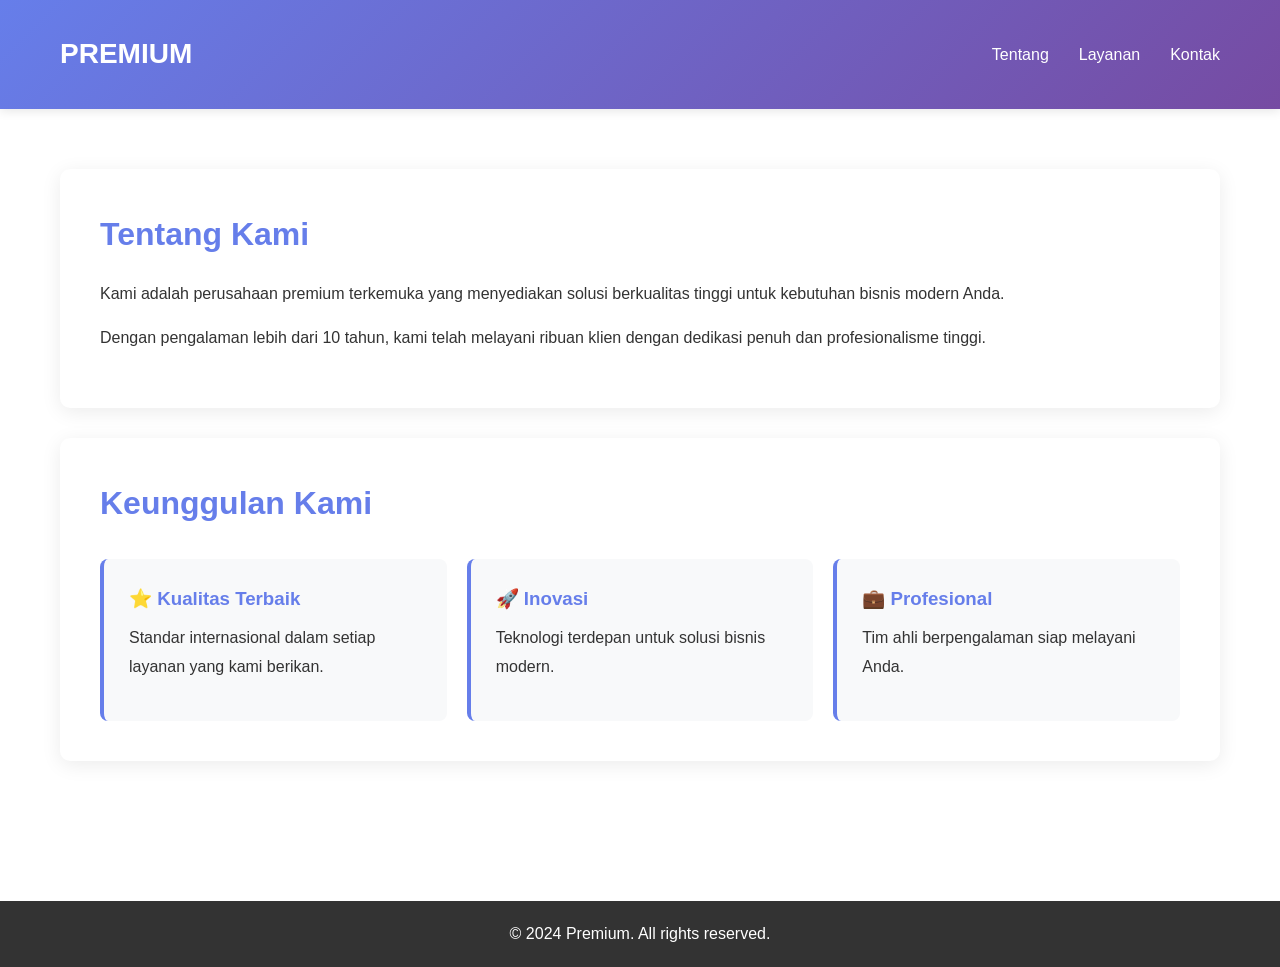
<file: about.html>
<!DOCTYPE html>
<html lang="id">
<head>
    <meta charset="UTF-8">
    <meta name="viewport" content="width=device-width, initial-scale=1.0">
    <title>Premium - About Us</title>
    <style>
        * {
            margin: 0;
            padding: 0;
            box-sizing: border-box;
        }
        
        body {
            font-family: 'Segoe UI', Tahoma, Geneva, Verdana, sans-serif;
            line-height: 1.6;
            color: #333;
        }
        
        header {
            background: linear-gradient(135deg, #667eea 0%, #764ba2 100%);
            color: white;
            padding: 2rem 0;
            box-shadow: 0 2px 10px rgba(0,0,0,0.1);
        }
        
        nav {
            max-width: 1200px;
            margin: 0 auto;
            display: flex;
            justify-content: space-between;
            align-items: center;
            padding: 0 20px;
        }
        
        nav h1 {
            font-size: 28px;
        }
        
        nav ul {
            list-style: none;
            display: flex;
            gap: 30px;
        }
        
        nav a {
            color: white;
            text-decoration: none;
            font-weight: 500;
        }
        
        nav a:hover {
            opacity: 0.8;
        }
        
        .container {
            max-width: 1200px;
            margin: 0 auto;
            padding: 60px 20px;
        }
        
        h2 {
            font-size: 32px;
            margin-bottom: 20px;
            color: #667eea;
        }
        
        .about-section {
            background: white;
            padding: 40px;
            border-radius: 10px;
            box-shadow: 0 4px 20px rgba(0,0,0,0.08);
            margin-bottom: 30px;
        }
        
        .about-section p {
            font-size: 16px;
            margin-bottom: 15px;
            line-height: 1.8;
        }
        
        .features {
            display: grid;
            grid-template-columns: repeat(auto-fit, minmax(250px, 1fr));
            gap: 20px;
            margin-top: 30px;
        }
        
        .feature-card {
            background: #f8f9fa;
            padding: 25px;
            border-radius: 8px;
            border-left: 4px solid #667eea;
        }
        
        .feature-card h3 {
            color: #667eea;
            margin-bottom: 10px;
        }
        
        footer {
            background: #333;
            color: white;
            text-align: center;
            padding: 20px;
            margin-top: 50px;
        }
    </style>
</head>
<body>
    <header>
        <nav>
            <h1>PREMIUM</h1>
            <ul>
                <li><a href="#about">Tentang</a></li>
                <li><a href="#services">Layanan</a></li>
                <li><a href="#contact">Kontak</a></li>
            </ul>
        </nav>
    </header>
    
    <div class="container">
        <section id="about" class="about-section">
            <h2>Tentang Kami</h2>
            <p>Kami adalah perusahaan premium terkemuka yang menyediakan solusi berkualitas tinggi untuk kebutuhan bisnis modern Anda.</p>
            <p>Dengan pengalaman lebih dari 10 tahun, kami telah melayani ribuan klien dengan dedikasi penuh dan profesionalisme tinggi.</p>
        </section>
        
        <section class="about-section">
            <h2>Keunggulan Kami</h2>
            <div class="features">
                <div class="feature-card">
                    <h3>⭐ Kualitas Terbaik</h3>
                    <p>Standar internasional dalam setiap layanan yang kami berikan.</p>
                </div>
                <div class="feature-card">
                    <h3>🚀 Inovasi</h3>
                    <p>Teknologi terdepan untuk solusi bisnis modern.</p>
                </div>
                <div class="feature-card">
                    <h3>💼 Profesional</h3>
                    <p>Tim ahli berpengalaman siap melayani Anda.</p>
                </div>
            </div>
        </section>
    </div>
    
    <footer>
        <p>&copy; 2024 Premium. All rights reserved.</p>
    </footer>
</body>
</html>
</file>
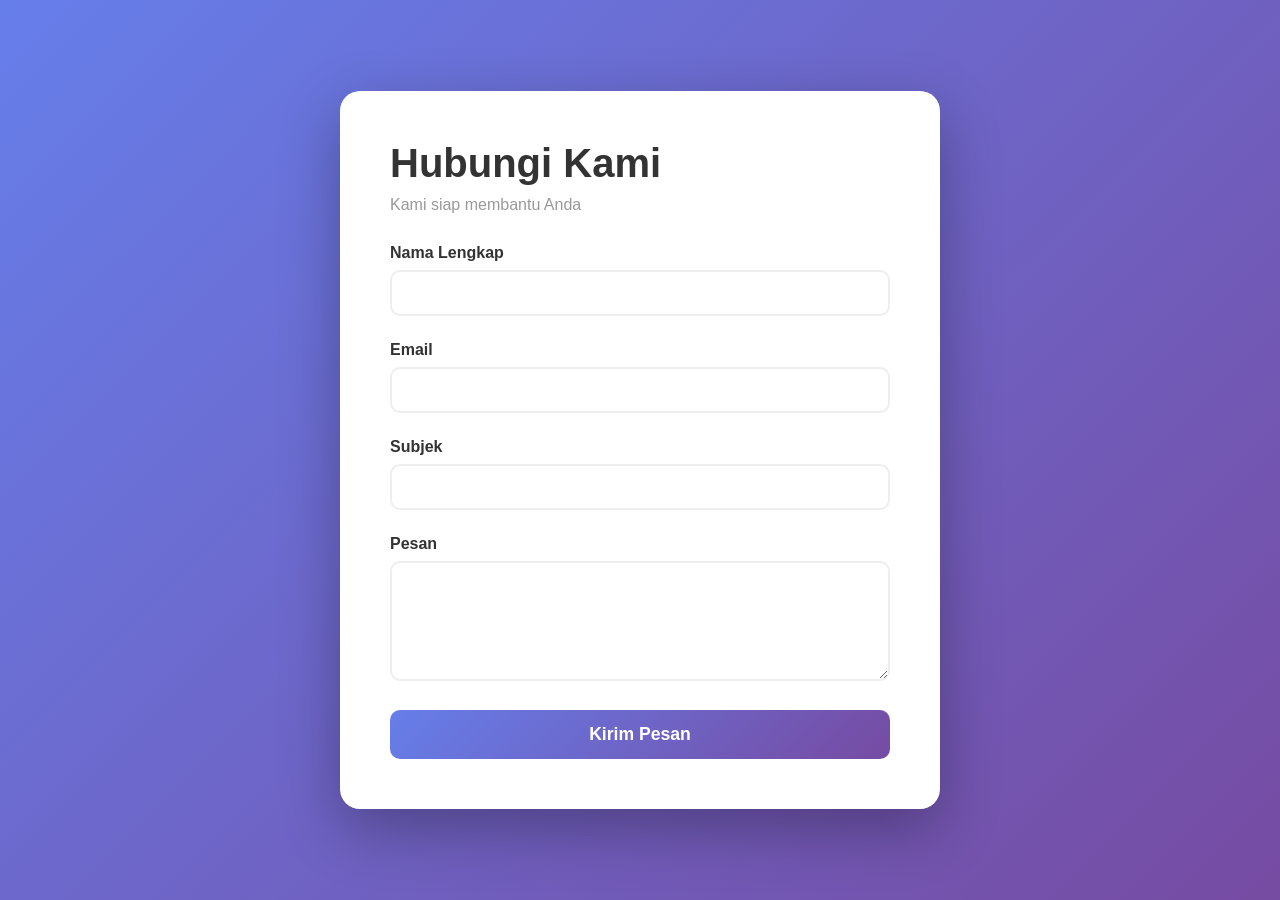
<file: contact.html>
<!DOCTYPE html>
<html lang="id">
<head>
    <meta charset="UTF-8">
    <meta name="viewport" content="width=device-width, initial-scale=1.0">
    <title>Contact - Modern Website</title>
    <style>
        * {
            margin: 0;
            padding: 0;
            box-sizing: border-box;
        }
        
        body {
            font-family: 'Segoe UI', Tahoma, Geneva, Verdana, sans-serif;
            background: linear-gradient(135deg, #667eea 0%, #764ba2 100%);
            min-height: 100vh;
            display: flex;
            justify-content: center;
            align-items: center;
            padding: 20px;
        }
        
        .container {
            background: white;
            border-radius: 20px;
            box-shadow: 0 20px 60px rgba(0, 0, 0, 0.3);
            max-width: 600px;
            width: 100%;
            padding: 50px;
            animation: slideUp 0.6s ease-out;
        }
        
        @keyframes slideUp {
            from {
                opacity: 0;
                transform: translateY(30px);
            }
            to {
                opacity: 1;
                transform: translateY(0);
            }
        }
        
        h1 {
            color: #333;
            margin-bottom: 10px;
            font-size: 2.5em;
        }
        
        .subtitle {
            color: #999;
            margin-bottom: 30px;
        }
        
        .form-group {
            margin-bottom: 25px;
        }
        
        label {
            display: block;
            color: #333;
            font-weight: 600;
            margin-bottom: 8px;
        }
        
        input, textarea {
            width: 100%;
            padding: 12px 15px;
            border: 2px solid #eee;
            border-radius: 10px;
            font-family: inherit;
            font-size: 1em;
            transition: all 0.3s;
        }
        
        input:focus, textarea:focus {
            outline: none;
            border-color: #667eea;
            box-shadow: 0 0 0 3px rgba(102, 126, 234, 0.1);
        }
        
        textarea {
            resize: vertical;
            min-height: 120px;
        }
        
        button {
            width: 100%;
            padding: 14px;
            background: linear-gradient(135deg, #667eea 0%, #764ba2 100%);
            color: white;
            border: none;
            border-radius: 10px;
            font-size: 1.1em;
            font-weight: 600;
            cursor: pointer;
            transition: all 0.3s;
        }
        
        button:hover {
            transform: translateY(-2px);
            box-shadow: 0 10px 25px rgba(102, 126, 234, 0.4);
        }
        
        button:active {
            transform: translateY(0);
        }
    </style>
</head>
<body>
    <div class="container">
        <h1>Hubungi Kami</h1>
        <p class="subtitle">Kami siap membantu Anda</p>
        
        <form>
            <div class="form-group">
                <label for="nama">Nama Lengkap</label>
                <input type="text" id="nama" name="nama" required>
            </div>
            
            <div class="form-group">
                <label for="email">Email</label>
                <input type="email" id="email" name="email" required>
            </div>
            
            <div class="form-group">
                <label for="subjek">Subjek</label>
                <input type="text" id="subjek" name="subjek" required>
            </div>
            
            <div class="form-group">
                <label for="pesan">Pesan</label>
                <textarea id="pesan" name="pesan" required></textarea>
            </div>
            
            <button type="submit">Kirim Pesan</button>
        </form>
    </div>
</body>
</html>
</file>
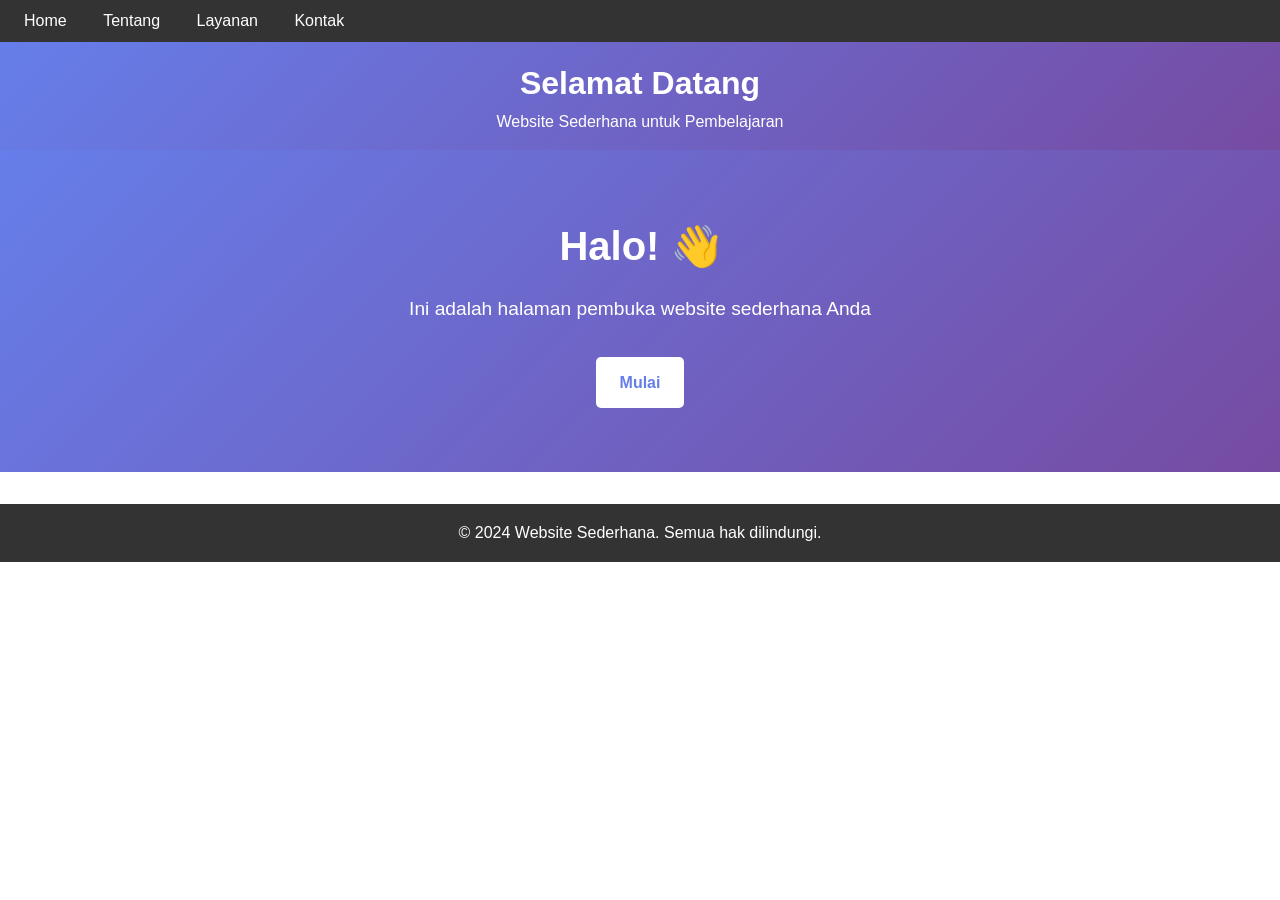
<file: home.html>
<!DOCTYPE html>
<html lang="id">
<head>
    <meta charset="UTF-8">
    <meta name="viewport" content="width=device-width, initial-scale=1.0">
    <title>Home - Selamat Datang</title>
    <style>
        * {
            margin: 0;
            padding: 0;
            box-sizing: border-box;
        }
        
        body {
            font-family: Arial, sans-serif;
            line-height: 1.6;
            color: #333;
        }
        
        header {
            background: linear-gradient(135deg, #667eea 0%, #764ba2 100%);
            color: white;
            padding: 1rem 0;
            text-align: center;
        }
        
        nav {
            background-color: #333;
            padding: 0.5rem;
        }
        
        nav a {
            color: white;
            text-decoration: none;
            margin: 0 1rem;
            display: inline-block;
        }
        
        nav a:hover {
            color: #667eea;
        }
        
        .hero {
            background: linear-gradient(135deg, #667eea 0%, #764ba2 100%);
            color: white;
            padding: 4rem 2rem;
            text-align: center;
        }
        
        .hero h1 {
            font-size: 2.5rem;
            margin-bottom: 1rem;
        }
        
        .hero p {
            font-size: 1.2rem;
            margin-bottom: 2rem;
        }
        
        .btn {
            background-color: white;
            color: #667eea;
            padding: 0.8rem 1.5rem;
            text-decoration: none;
            border-radius: 5px;
            font-weight: bold;
            display: inline-block;
        }
        
        .btn:hover {
            background-color: #f0f0f0;
        }
        
        footer {
            background-color: #333;
            color: white;
            text-align: center;
            padding: 1rem;
            margin-top: 2rem;
        }
    </style>
</head>
<body>
    <nav>
        <a href="#home">Home</a>
        <a href="#about">Tentang</a>
        <a href="#services">Layanan</a>
        <a href="#contact">Kontak</a>
    </nav>
    <header>
        <h1>Selamat Datang</h1>
        <p>Website Sederhana untuk Pembelajaran</p>
    </header>
    
    
    <section class="hero">
        <h1>Halo! 👋</h1>
        <p>Ini adalah halaman pembuka website sederhana Anda</p>
        <a href="#" class="btn">Mulai</a>
    </section>
    
    <footer>
        <p>&copy; 2024 Website Sederhana. Semua hak dilindungi.</p>
    </footer>
</body>
</html>
</file>
